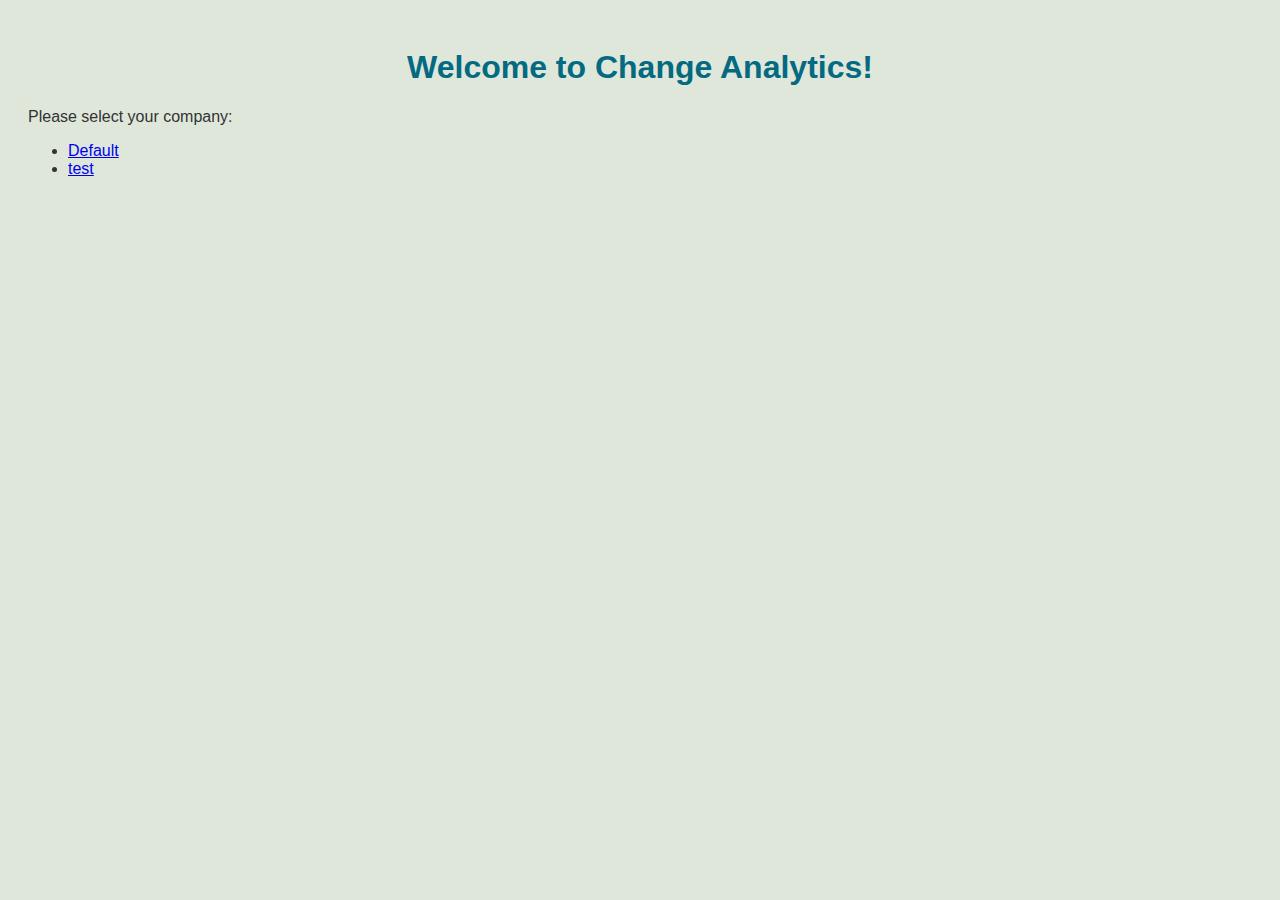
<file: index.html>
<!DOCTYPE html>
<html>
<head>
    <title>Change Analytics Survey</title>
    <link rel="stylesheet" type="text/css" href="style.css">
</head>
<body>
    <h1>Welcome to Change Analytics!</h1>
    <p>Please select your company:</p>
    <ul>
        <li><a href="choosecycle.html">Default</a></li>
        <li><a href="test1.html">test</a></li>

    </ul>
</body>
</html>
</file>
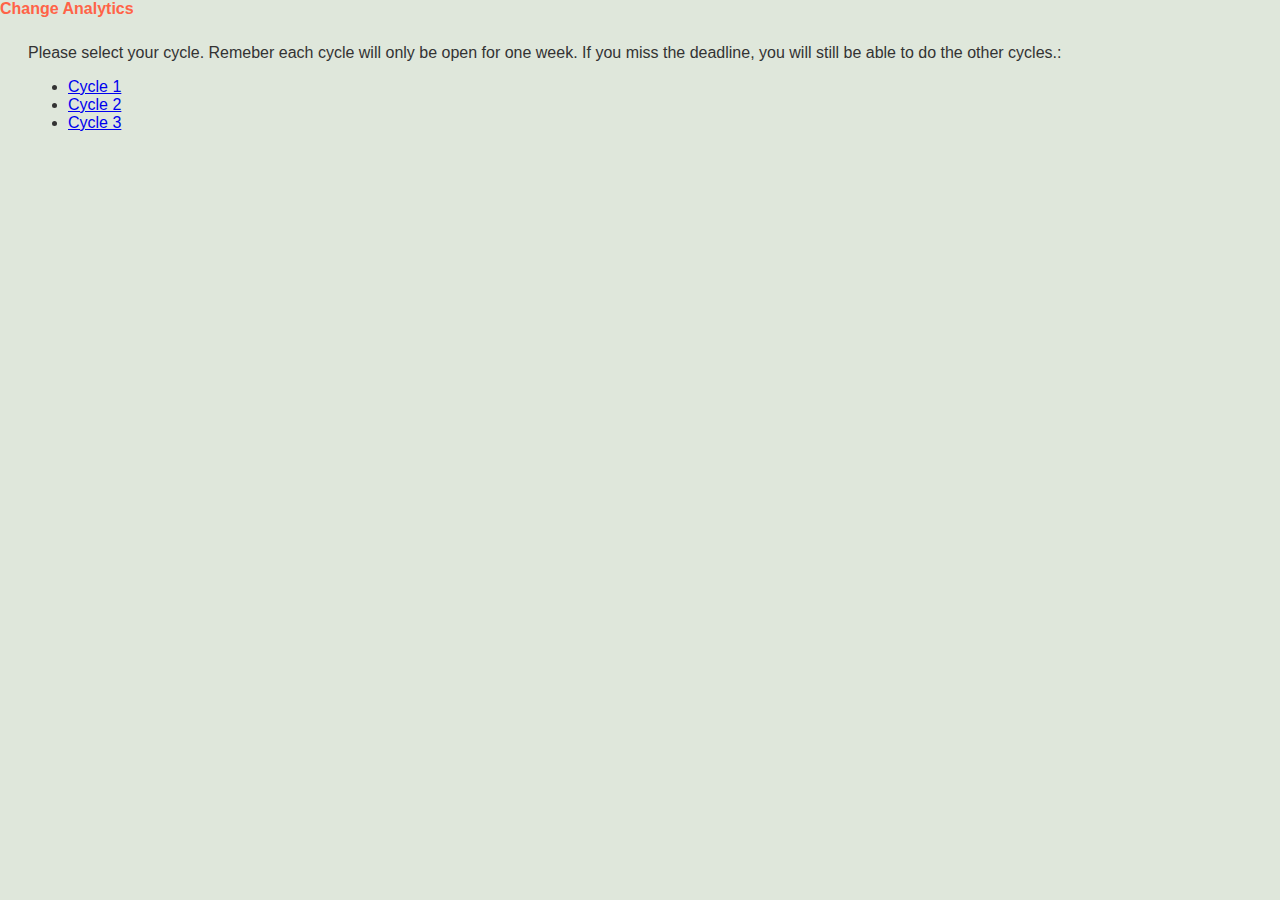
<file: choosecycle.html>
<!DOCTYPE html>
<html>
<head>
<a href="index.html" style="position: absolute; top: 0; left: 0; text-decoration: none; color: #FF6347; font-weight: bold;">Change Analytics</a>
    <title>Survey</title>
    <link rel="stylesheet" type="text/css" href="style.css">
</head>
<body>
    <p>Please select your cycle. Remeber each cycle will only be open for one week. If you miss the deadline, you will still be able to do the other cycles.:</p>
    <ul>
        <li><a href="cycle1.html">Cycle 1</a></li>
        <li><a href="cycle2.html">Cycle 2</a></li>
        <li><a href="cycle3.html">Cycle 3</a></li>
    </ul>
</body>
</html>
</file>
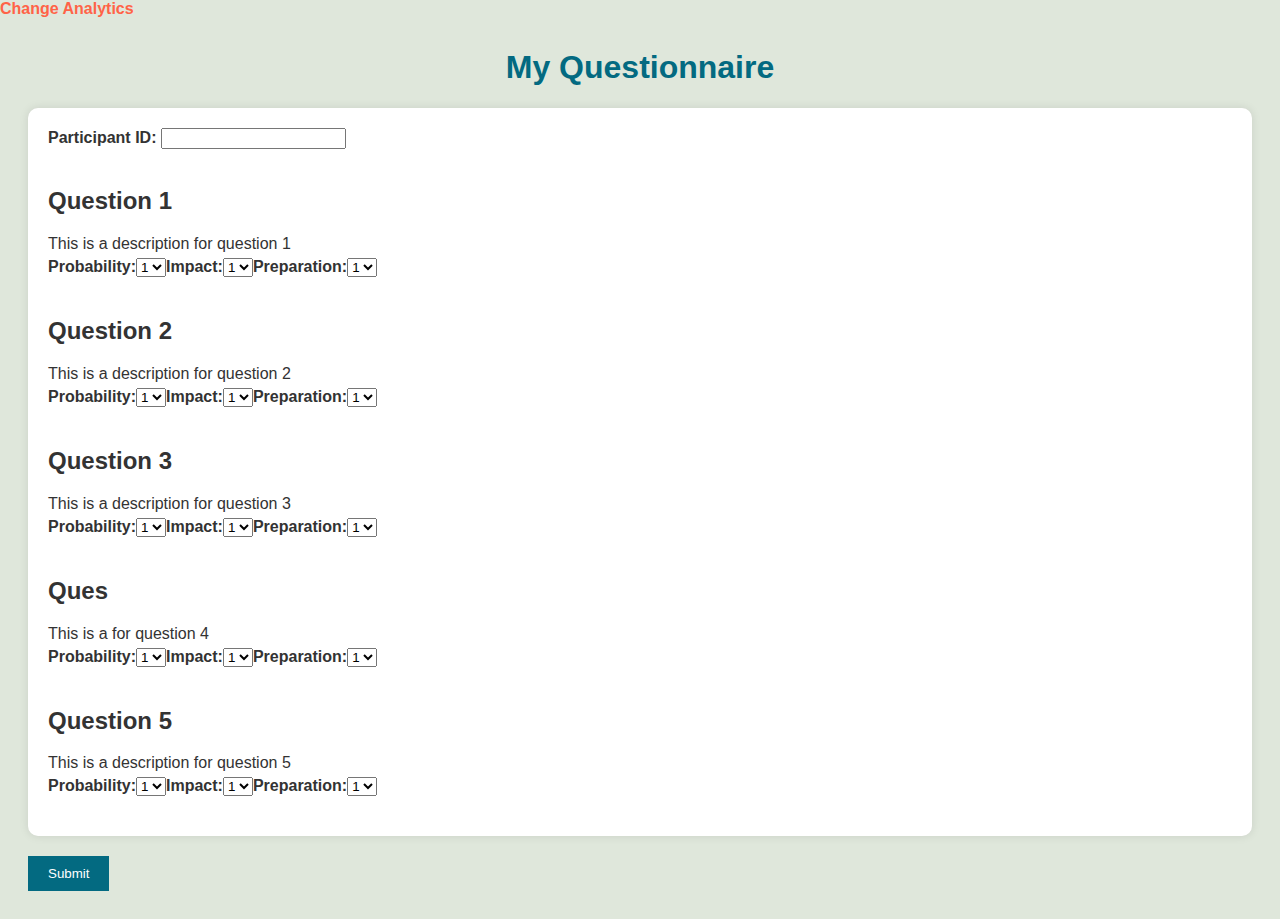
<file: cycle1.html>
<!DOCTYPE html>
<html>
<head>
    <a href="index.html" style="position: absolute; top: 0; left: 0; text-decoration: none; color: #FF6347; font-weight: bold;">Change Analytics</a>
    <title>Questionnaire</title>
    <link rel="stylesheet" type="text/css" href="style.css">
</head>
<body>
    <h1>My Questionnaire</h1>
    <form id="myForm" onsubmit="event.preventDefault(); submitForm();">
        <label for="participantId">Participant ID: </label>
        <input type="text" id="participantId" name="participantId">
        <br>
        <br>
        <!-- Form will be generated here -->
    </form>
    <button type="submit" form="myForm">Submit</button>
    <script src="script.js"></script>
</body>
</html>
</file>
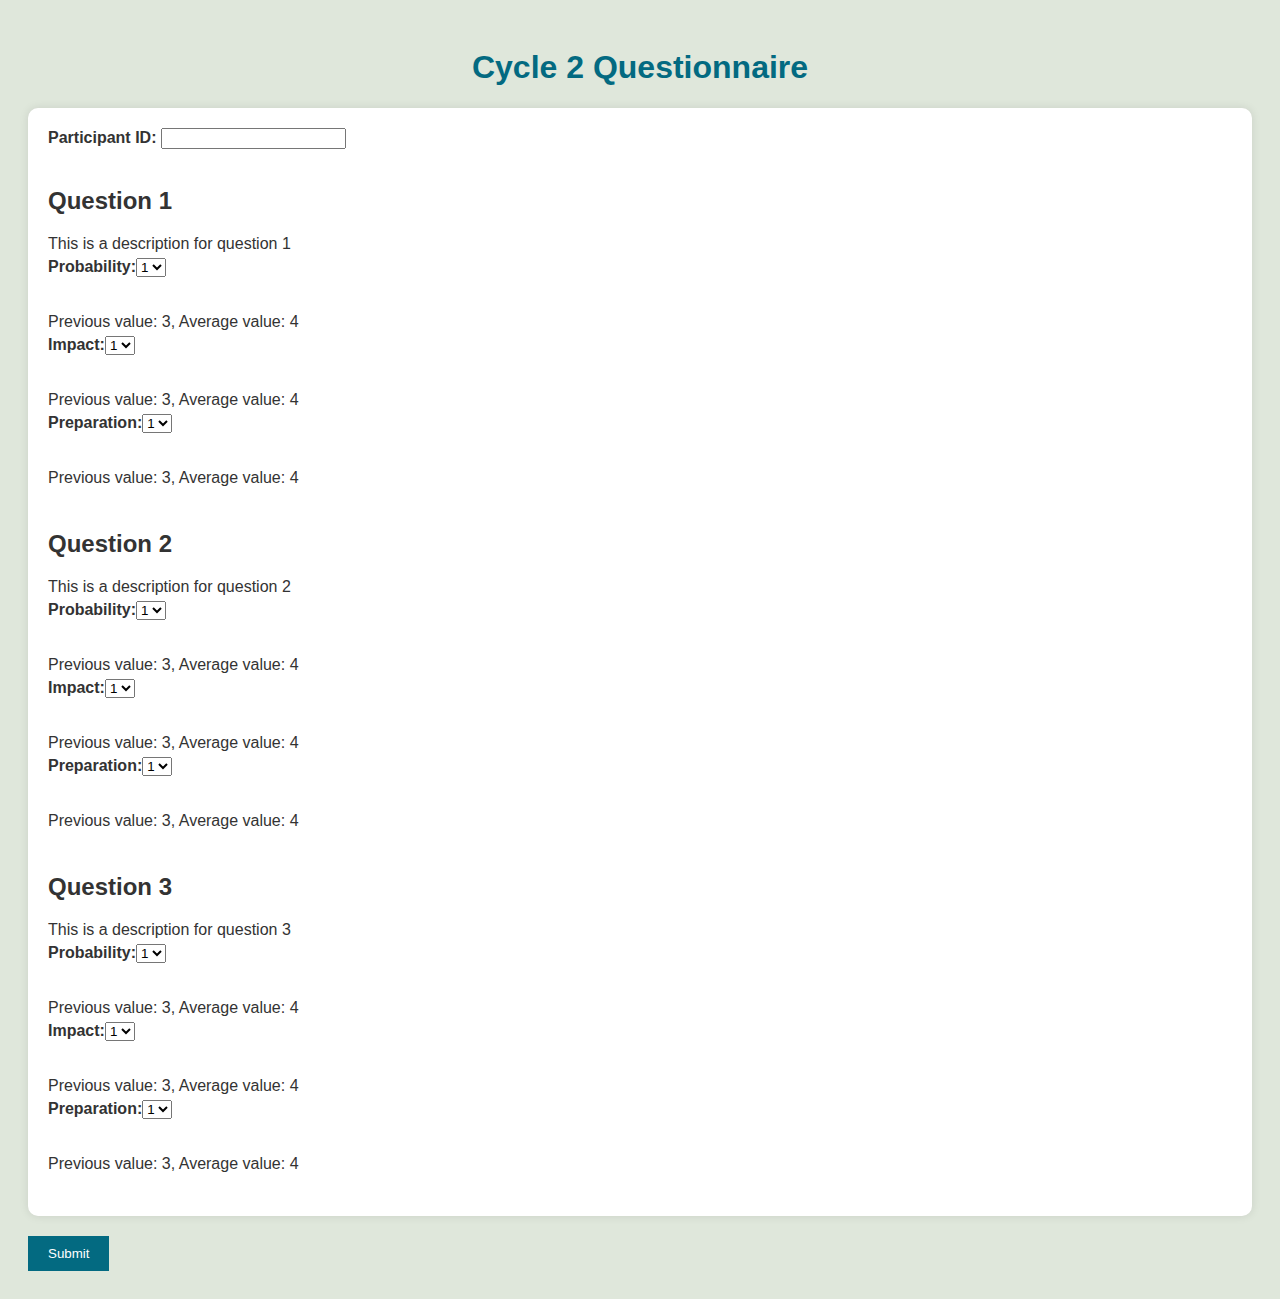
<file: cycle2.html>
<!DOCTYPE html>
<html>
<head>
    <title>Cycle 2 Questionnaire</title>
    <link rel="stylesheet" type="text/css" href="style.css">
</head>
<body>
    <h1>Cycle 2 Questionnaire</h1>
    <form id="myForm" onsubmit="event.preventDefault(); submitForm();">
        <label for="participantId">Participant ID: </label>
        <input type="text" id="participantId" name="participantId">
        <br>
        <br>
        <!-- Form will be generated here -->
    </form>
    <button type="submit" form="myForm">Submit</button>
    <script src="script2.js"></script>
</body>
</html>
</file>
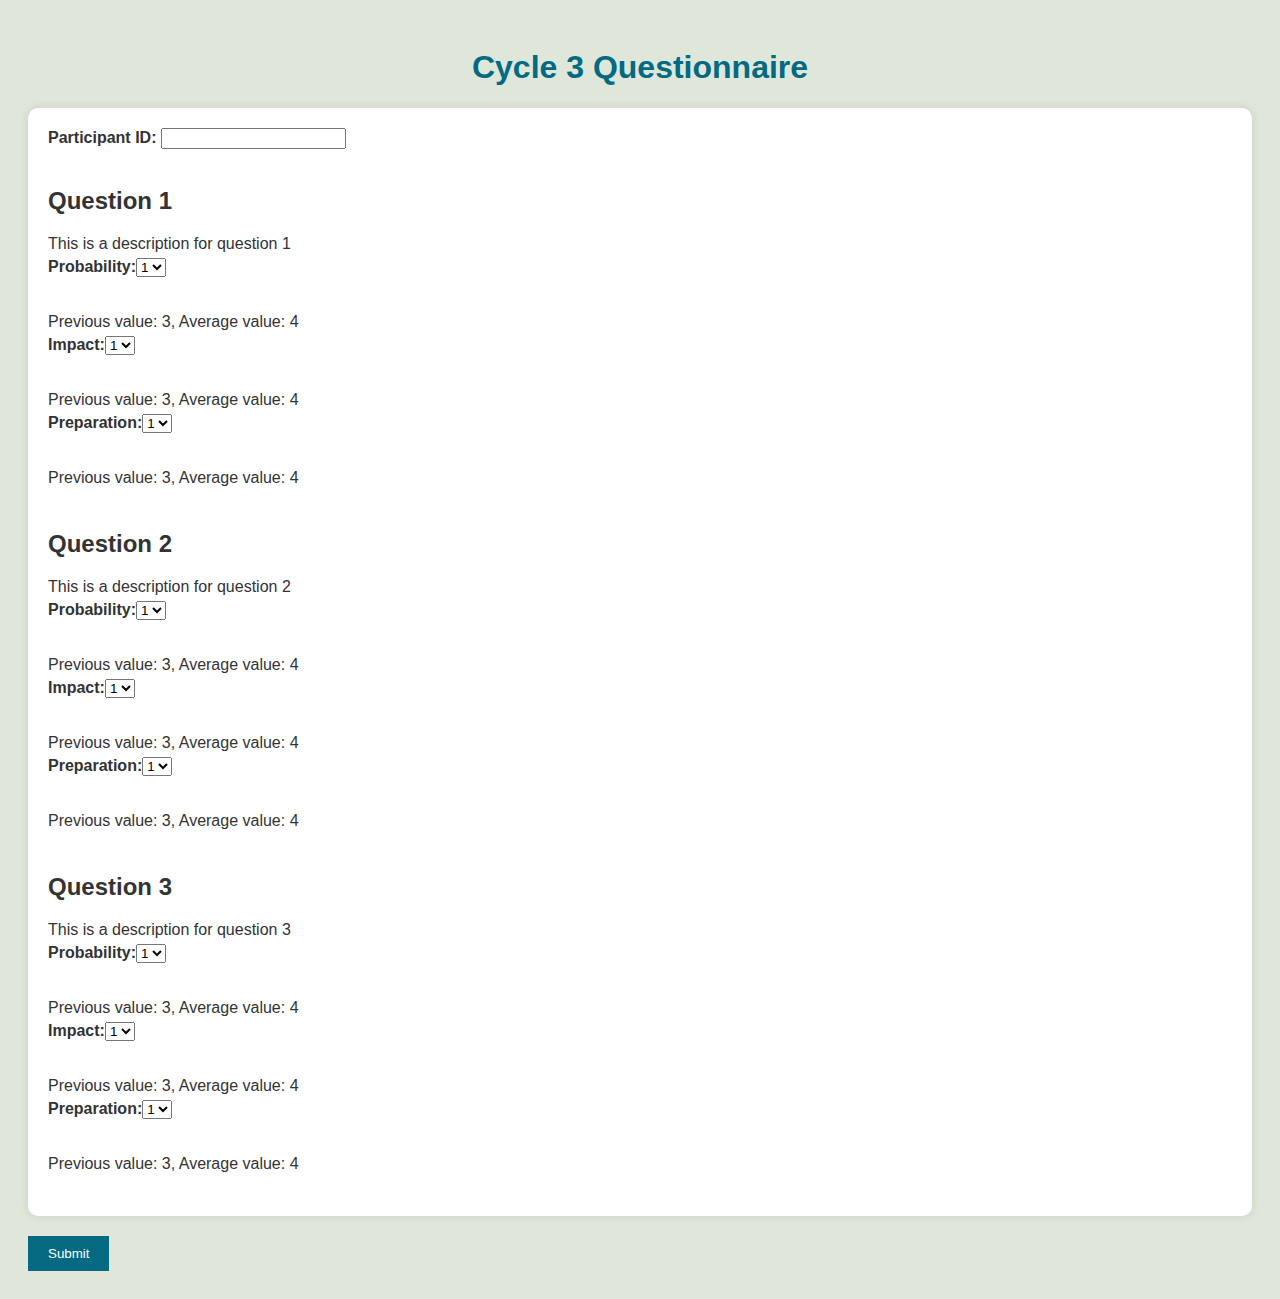
<file: cycle3.html>
<!DOCTYPE html>
<html>
<head>
    <title>Cycle 3 Questionnaire</title>
    <link rel="stylesheet" type="text/css" href="style.css">
</head>
<body>
    <h1>Cycle 3 Questionnaire</h1>
    <form id="myForm" onsubmit="event.preventDefault(); submitForm();">
        <label for="participantId">Participant ID: </label>
        <input type="text" id="participantId" name="participantId">
        <br>
        <br>
        <!-- Form will be generated here -->
    </form>
    <button type="submit" form="myForm">Submit</button>
    <script src="script2.js"></script>
</body>
</html>
</file>
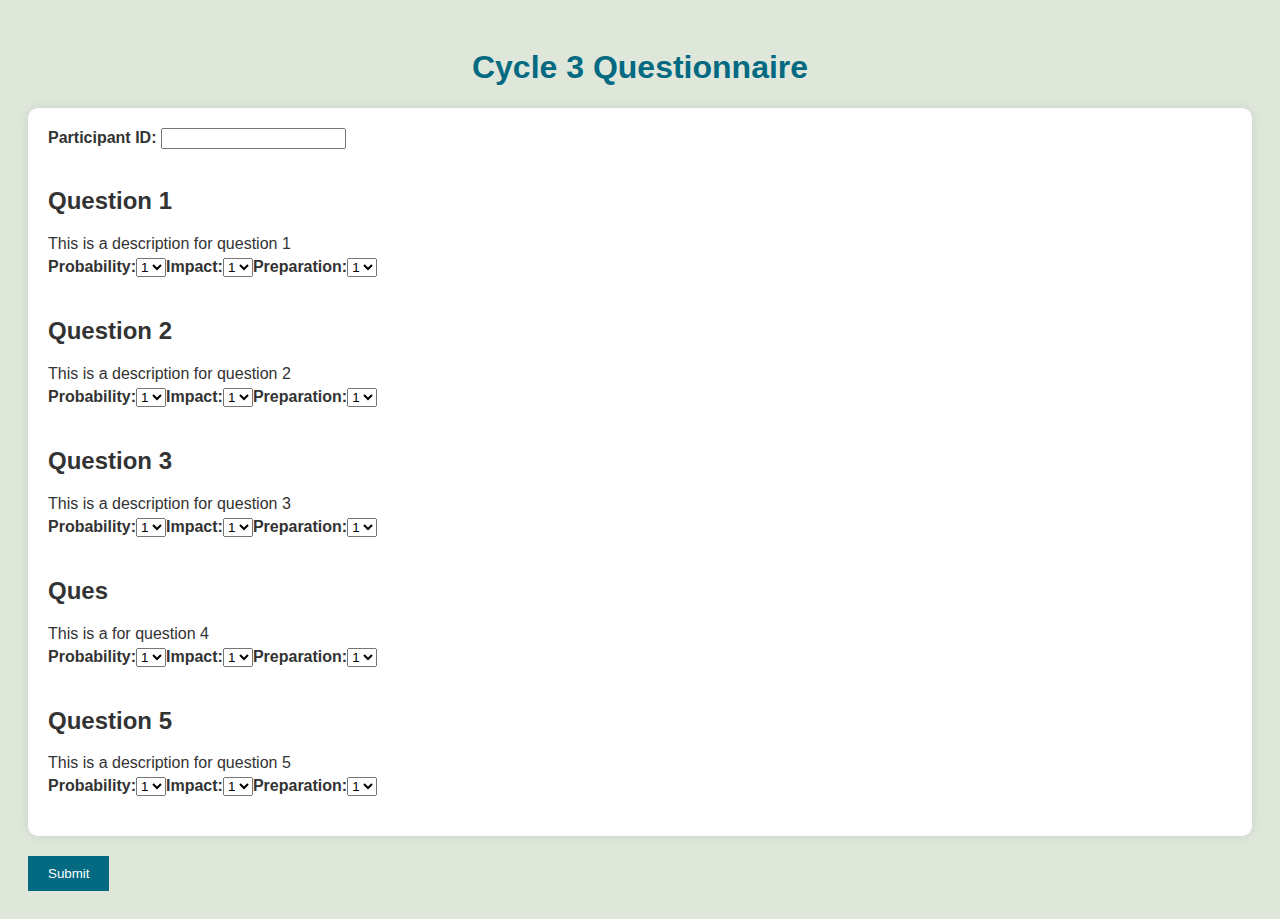
<file: test1.html>
<!DOCTYPE html>
<html>
<head>
    <title>Cycle 3 Questionnaire</title>
    <link rel="stylesheet" type="text/css" href="style.css">
</head>
<body>
    <h1>Cycle 3 Questionnaire</h1>
    <form id="myForm" onsubmit="event.preventDefault(); submitForm();">
        <label for="participantId">Participant ID: </label>
        <input type="text" id="participantId" name="participantId">
        <br>
        <br>
        <!-- Form will be generated here -->
    </form>
    <button type="submit" form="myForm">Submit</button>
    <script src="test2.js"></script>
</body>
</html>
</file>
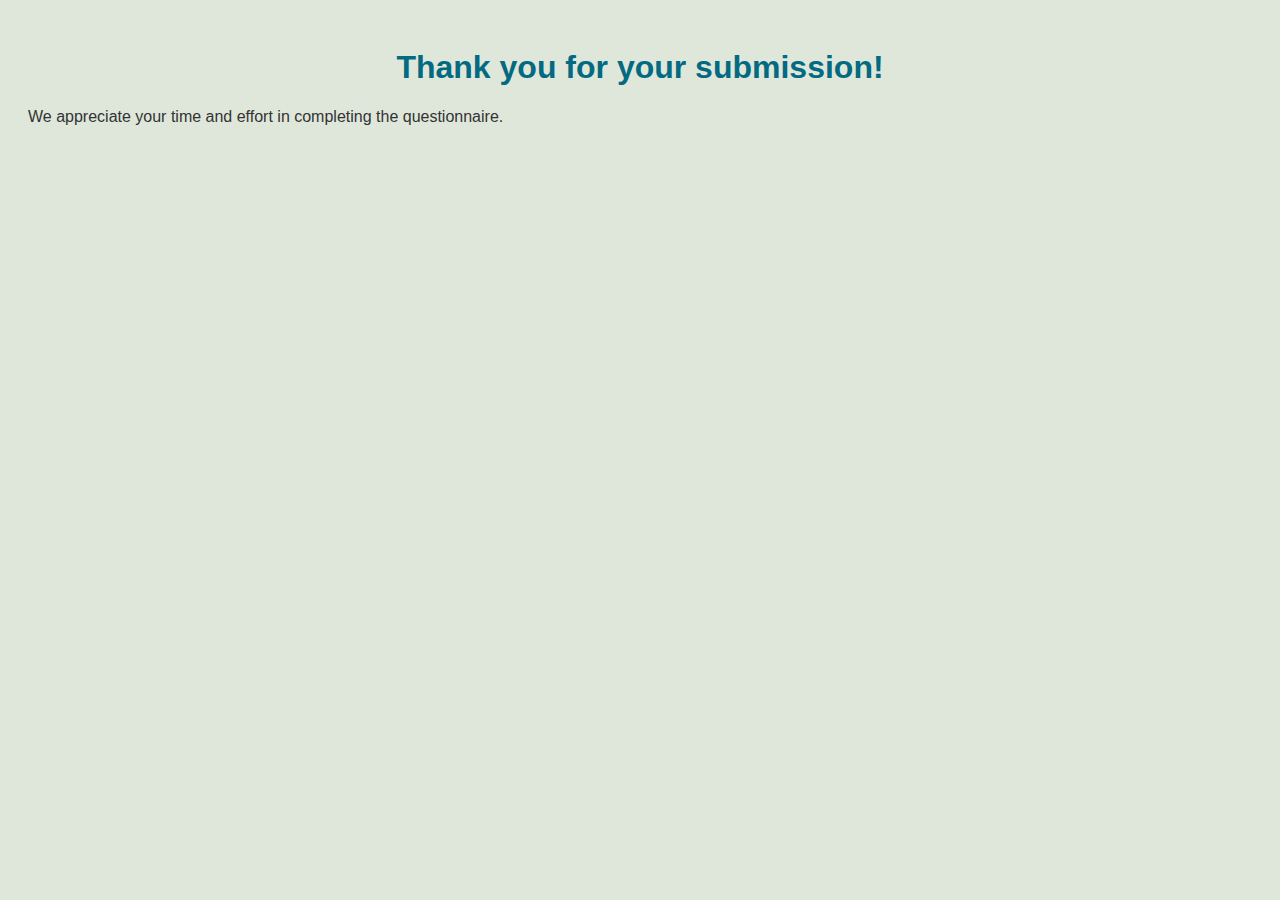
<file: thanks.html>
<!DOCTYPE html>
<html>
<head>
    <title>Thank you</title>
    <link rel="stylesheet" type="text/css" href="style.css">
</head>
<body>
    <h1>Thank you for your submission!</h1>
    <p>We appreciate your time and effort in completing the questionnaire.</p>
</body>
</html>
</file>
<file: style.css>
body {
    font-family: Arial, sans-serif;
    background-color: #dfe7db; /* pale light green */
    color: #333; /* Dark text for contrast */
    padding: 20px; /* Some padding around the content */
}

h1 {
    text-align: center;
    font-size: 2em;
    color: #036A81; /* Dark blue for the title */
}


h2 {
    font-size: 1.5em;
    font-weight: bold;
    margin-top: 20px; /* Some space before each question */
}

p {
    margin-bottom: 5px; /* Some space after each description */
}

form {
    margin-top: 20px;
    background-color: #fff; /* White background for the form */
    padding: 20px; /* Some padding around the form content */
    border-radius: 10px; /* Rounded corners */
    box-shadow: 0px 0px 10px rgba(0,0,0,0.1); /* Small shadow for a 3D effect */
}

label {
    font-weight: bold; /* Make the labels bold */
}

select {
    margin-bottom: 20px; /* Some space after each select dropdown */
}

button {
    background-color: #036A81; /* Dark blue to match the title */
    color: #fff; /* White text for contrast */
    border: none; /* Remove the default button border */
    padding: 10px 20px; /* Some padding around the text */
    margin-top: 20px; /* Some space before the button */
    cursor: pointer; /* Cursor should change when hovering the button */
    transition: background-color 0.3s; /* Smooth color transition */
}

button:hover {
    background-color: #02475b; /* Darker blue when hovering */
}
</file>
